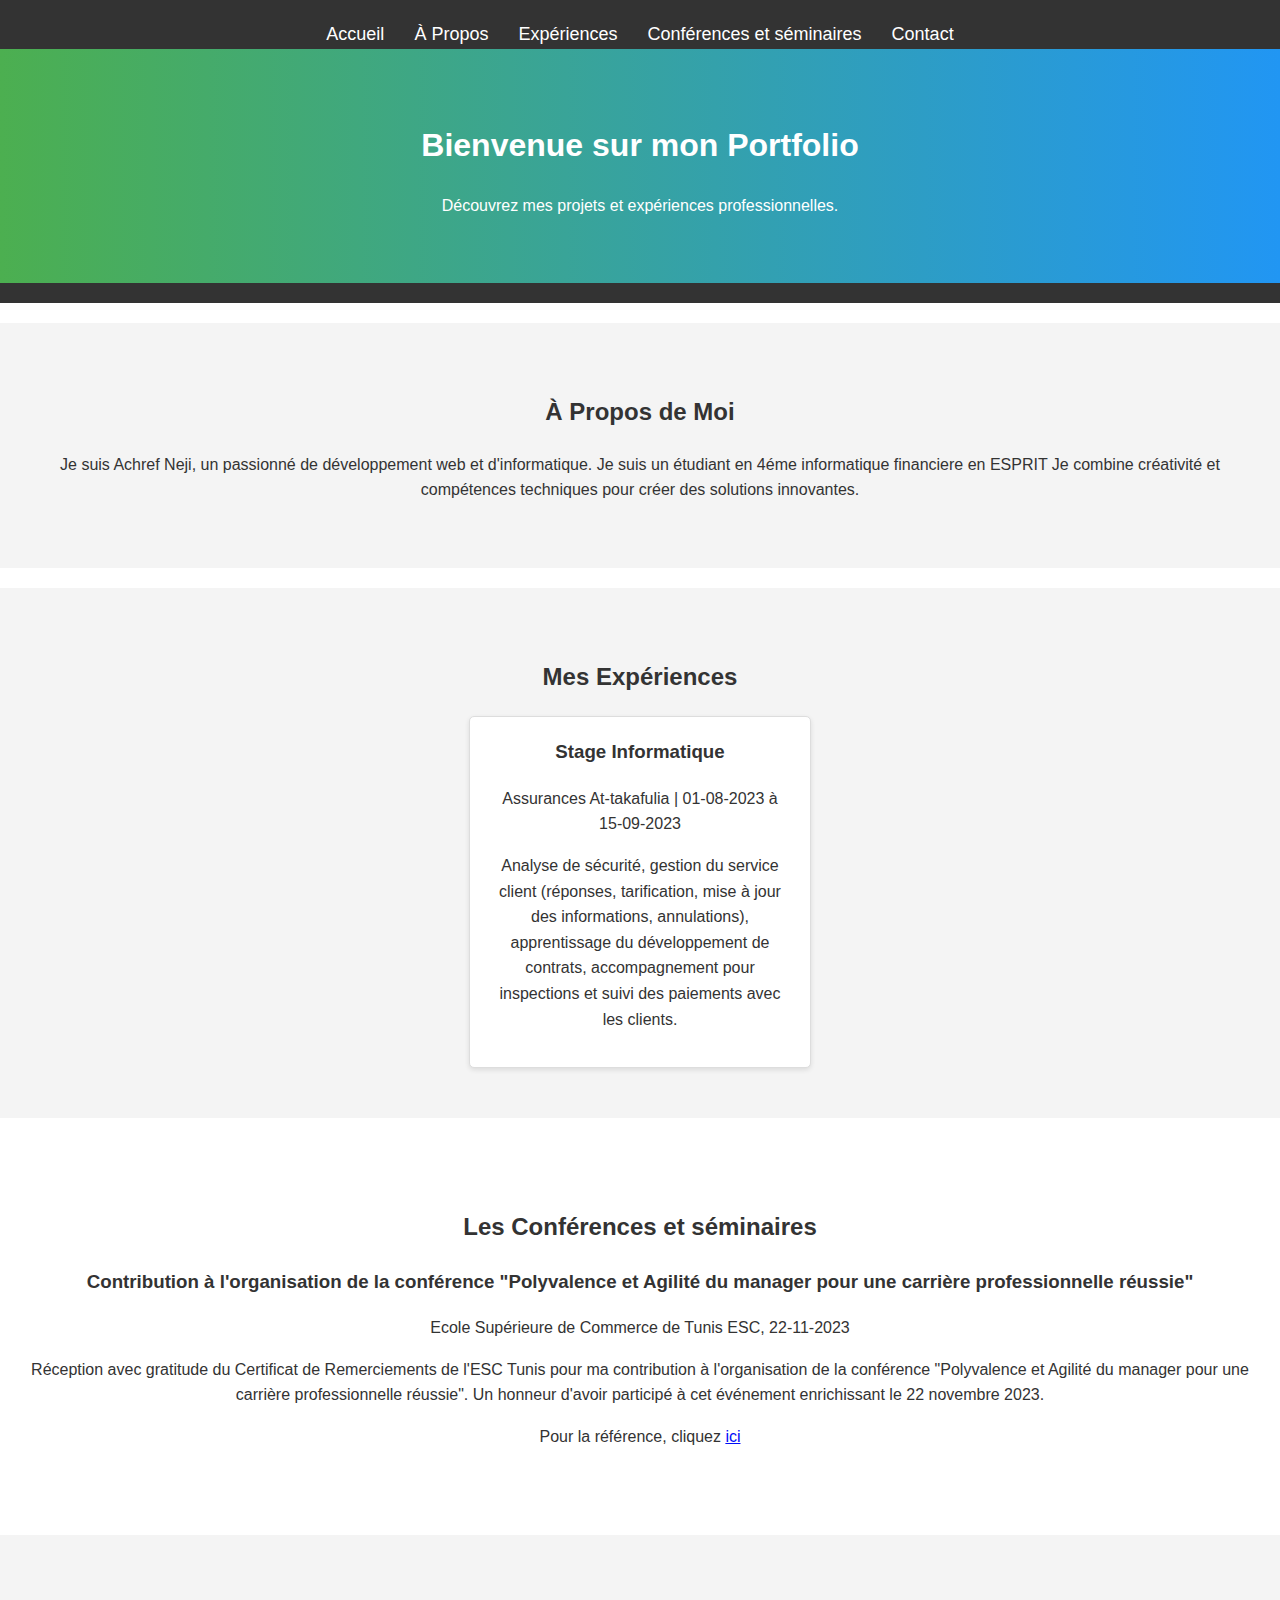
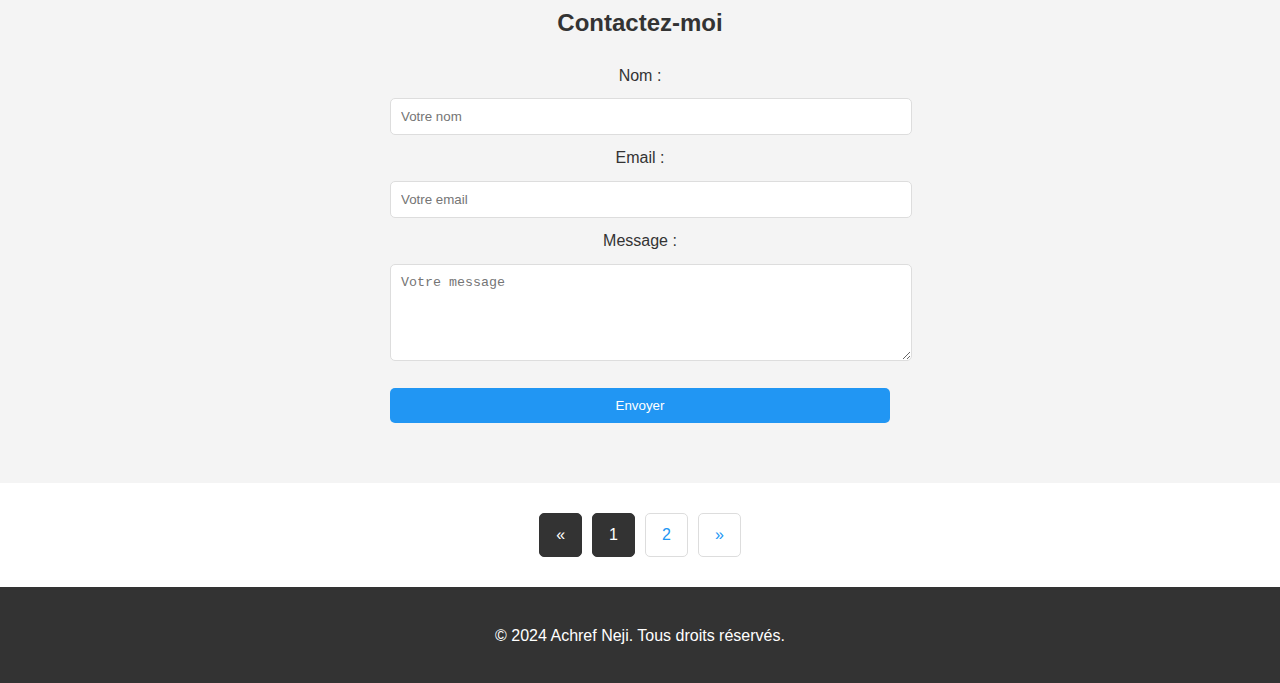
<file: index.html>
<!DOCTYPE html>
<html lang="fr">
<head>
    <meta charset="UTF-8">
    <meta name="viewport" content="width=device-width, initial-scale=1.0">
    <title>Portfolio - Achref Neji</title>
    <link rel="stylesheet" href="style.css">
    <script src="script.js"></script>


</head>
<body>
    <header>
        <nav>
            <ul class="navbar">
                <li><a href="#home">Accueil</a></li>
                <li><a href="#about">À Propos</a></li>
                <li><a href="#experience">Expériences</a></li>
                <li><a href="#Conférences et séminaires">Conférences et séminaires</a></li>
                <li><a href="#contact">Contact</a></li>
            </ul>
        </nav>
        <div class="hero">
            <h1>Bienvenue sur mon Portfolio</h1>
            <p>Découvrez mes projets et expériences professionnelles.</p>
        </div>
    </header>
    
    <section id="about">
        <h2>À Propos de Moi</h2>
        <p>Je suis Achref Neji, un passionné de développement web et d'informatique. Je suis un étudiant en 4éme <solid>informatique financiere</solid>  en <solid>ESPRIT</solid> Je combine créativité et compétences techniques pour créer des solutions innovantes.</p>
    </section>
    
    <section id="experience">
        <h2>Mes Expériences</h2>
        <div class="experience-container">
            <div class="experience-item">
                <h3>Stage Informatique</h3>
                <p>Assurances At-takafulia | 01-08-2023 à 15-09-2023</p>
                <p>Analyse de sécurité, gestion du service client (réponses, tarification, mise à jour des informations, annulations), apprentissage du développement de contrats, accompagnement pour inspections et suivi des paiements avec les clients.</p>
            </div>
        </div>
    </section>

    <section id="Conférences et séminaires">
        <h2>Les Conférences et séminaires</h2>
        <div class="Conférences et séminaires-container">
            <div class="Conférences et séminaires-item">
                <h3>Contribution à l'organisation de la conférence "Polyvalence et Agilité du manager pour une carrière professionnelle réussie"</h3>
                <p> Ecole Supérieure de Commerce de Tunis ESC, 22-11-2023</p>
                <p>Réception avec gratitude du Certificat de Remerciements de l'ESC Tunis pour ma contribution à l'organisation de la conférence "Polyvalence et Agilité du manager pour une carrière professionnelle réussie". Un honneur d'avoir participé à cet événement enrichissant le 22 novembre 2023.</p>
                <p>Pour la référence, cliquez
                    <a href="https://www.linkedin.com/posts/achraf-neji-8892b2220_journaezeentrepreneur-polyvalence-agilitaez-activity-7135690621167525890-ygsl?utm_source=share&utm_medium=member_desktop">ici</a>
            
                </p>
            </div>
        </div>
    </section>
    
    <section id="contact">
        <h2>Contactez-moi</h2>
        <form action="#" method="POST">
            <label for="name">Nom :</label>
            <input type="text" id="name" name="name" placeholder="Votre nom" required>
            
            <label for="email">Email :</label>
            <input type="email" id="email" name="email" placeholder="Votre email" required>
            
            <label for="message">Message :</label>
            <textarea id="message" name="message" placeholder="Votre message" rows="5" required></textarea>
            
            <button type="submit">Envoyer</button>
        </form>
    </section>

   
    
    <div id="pagination-container"></div>

    
    <footer>
        <p>&copy; 2024 Achref Neji. Tous droits réservés.</p>
    </footer>


</body>
</html>
</file>
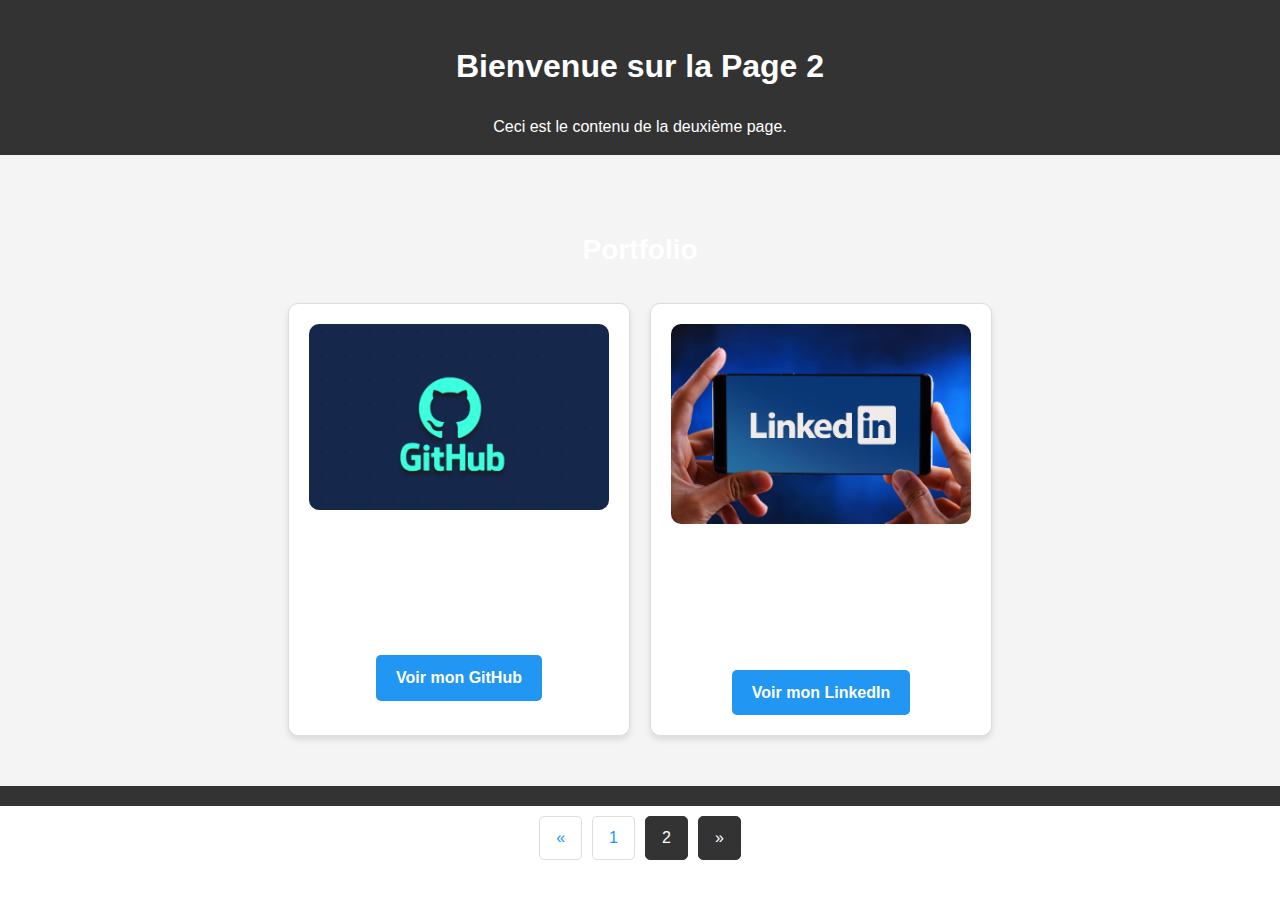
<file: page2.html>
<!DOCTYPE html>
<html lang="fr">
<head>
    <meta charset="UTF-8">
    <meta name="viewport" content="width=device-width, initial-scale=1.0">
    <title>Page 2</title>
    <link rel="stylesheet" href="style.css">
</head>
<script src="script.js"></script>


<body>
    <header>
        <h1>Bienvenue sur la Page 2</h1>
        <p>Ceci est le contenu de la deuxième page.</p>

        <section id="portfolio" style="text-align: center;">
            <h2>Portfolio</h2>
            <div class="portfolio-container">
                <!-- Box GitHub -->
                <div class="portfolio-box">
                    <img src="Github.png" alt="GitHub" class="portfolio-image">
                    <h3>GitHub</h3>
                    <p>Découvrez mes projets sur GitHub.</p>
                    <a href="https://github.com/Achref-Neji-07" class="btn" target="_blank">Voir mon GitHub</a>
                </div>
                <!-- Box LinkedIn -->
                <div class="portfolio-box">
                    <img src="Linkedin.jpeg" alt="LinkedIn" class="portfolio-image">
                    <h3>LinkedIn</h3>
                    <p>Connectez-vous avec moi sur LinkedIn.</p>
                    <a href="https://www.linkedin.com/in/achraf-neji-8892b2220/" class="btn" target="_blank">Voir mon LinkedIn</a>
                </div>
            </div>
        </section>
        

    </header>
    <div id="pagination-container"></div>

</body>
</html>
</file>
<file: style.css>
/* Style général */
body {
    font-family: 'Arial', sans-serif;
    margin: 0;
    padding: 0;
    color: #333;
    line-height: 1.6;
}

/* Navigation */
header {
    background-color: #333;
    color: #fff;
    padding: 20px 0;
    text-align: center;
}

.navbar {
    display: flex;
    justify-content: center;
    list-style: none;
    margin: 0;
    padding: 0;
}

.navbar li {
    margin: 0 15px;
}

.navbar a {
    color: #fff;
    text-decoration: none;
    font-size: 18px;
}

.navbar a:hover {
    text-decoration: underline;
}

/* Hero section */
.hero {
    background: linear-gradient(to right, #4CAF50, #2196F3);
    color: #fff;
    padding: 50px 20px;
    text-align: center;
}

/* Sections */
section {
    padding: 50px 20px;
    text-align: center;
}

#about, #experience, #contact {
    background-color: #f4f4f4;
    margin: 20px 0;
}

h2 {
    font-size: 24px;
    margin-bottom: 20px;
}

p {
    margin-bottom: 15px;
}

/* Expérience */
.experience-container {
    display: flex;
    justify-content: center;
    gap: 20px;
}

.experience-item {
    background: #fff;
    padding: 20px;
    border: 1px solid #ddd;
    border-radius: 5px;
    width: 300px;
    box-shadow: 0 2px 5px rgba(0, 0, 0, 0.1);
}

.experience-item h3 {
    margin-top: 0;
    color: #333;
}

/* Formulaire de contact */
form {
    max-width: 500px;
    margin: 0 auto;
}

input, textarea, button {
    width: 100%;
    padding: 10px;
    margin: 10px 0;
    border: 1px solid #ddd;
    border-radius: 5px;
}

button {
    background-color: #2196F3;
    color: #fff;
    border: none;
    cursor: pointer;
}

button:hover {
    background-color: #0d8bf2;
}

/* Pied de page */
footer {
    background-color: #333;
    color: #fff;
    text-align: center;
    padding: 20px 0;
    margin-top: 20px;
}

a{
    color:rgb(0, 12, 249);
}
a:hover{
    color: red;
}

.pagination {
    display: flex;
    justify-content: center;
    padding: 10px 0;
    list-style: none;
}

.pagination a {
    color: #2196F3;
    padding: 8px 16px;
    margin: 0 5px;
    text-decoration: none;
    border: 1px solid #ddd;
    border-radius: 5px;
    transition: background-color 0.3s, color 0.3s;
}

.pagination a:hover {
    background-color: #2196F3;
    color: #fff;
}

.pagination a.active {
    background-color: #333;
    color: #fff;
    border: 1px solid #333;
}

/* Section Portfolio */
#portfolio {
    padding: 50px 20px;
    background-color: #f4f4f4;
}

#portfolio h2 {
    font-size: 28px;
    margin-bottom: 30px;
}

/* Conteneur des boîtes */
.portfolio-container {
    display: flex;
    justify-content: center;
    gap: 20px;
    flex-wrap: wrap;
}

/* Boîte individuelle */
.portfolio-box {
    background-color: #fff;
    border: 1px solid #ddd;
    border-radius: 10px;
    box-shadow: 0 4px 6px rgba(0, 0, 0, 0.1);
    width: 300px;
    padding: 20px;
    text-align: center;
    transition: transform 0.3s, box-shadow 0.3s;
}

.portfolio-box:hover {
    transform: scale(1.05);
    box-shadow: 0 6px 12px rgba(0, 0, 0, 0.2);
}

/* Image */
.portfolio-image {
    width: 100%;
    height: auto;
    border-radius: 10px;
    margin-bottom: 20px;
}

/* Bouton */
.btn {
    display: inline-block;
    background-color: #2196F3;
    color: #fff;
    padding: 10px 20px;
    text-decoration: none;
    border-radius: 5px;
    font-weight: bold;
    margin-top: 10px;
}

.btn:hover {
    background-color: #0d8bf2;
}
</file>
